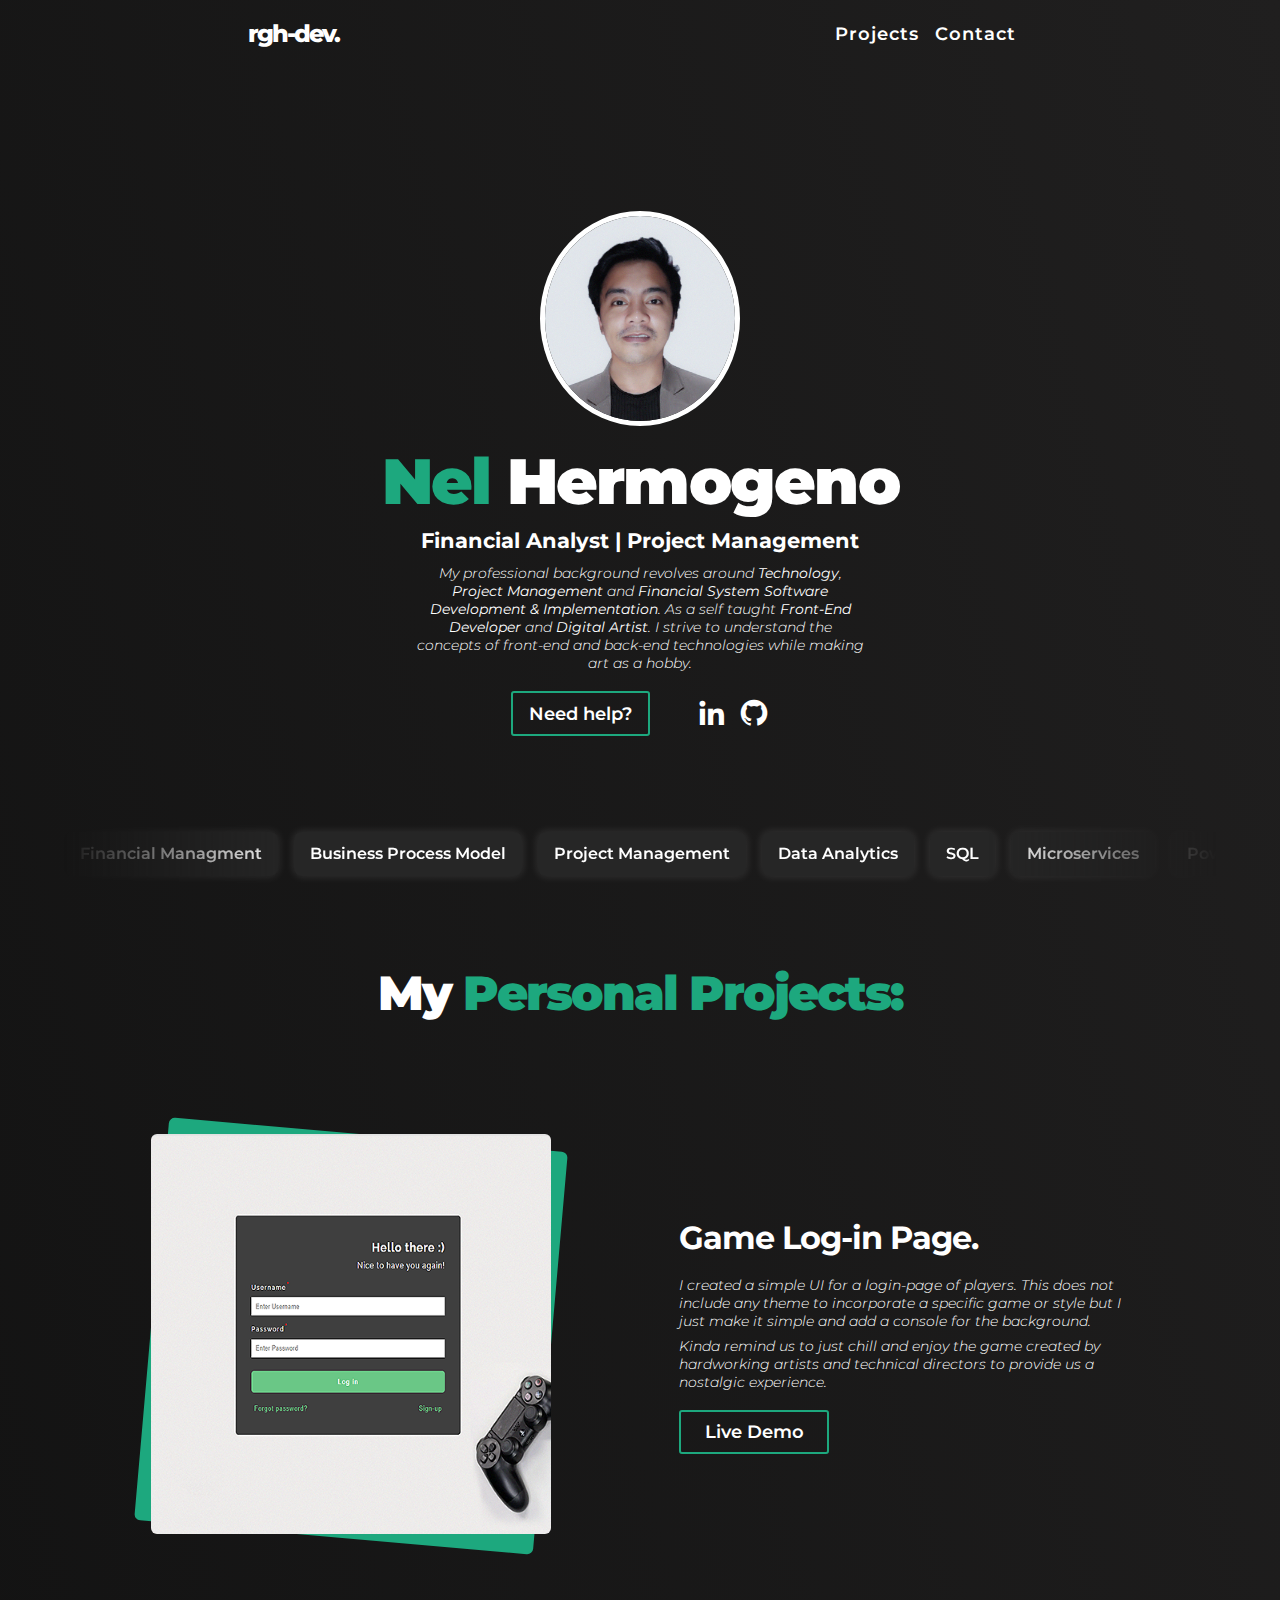
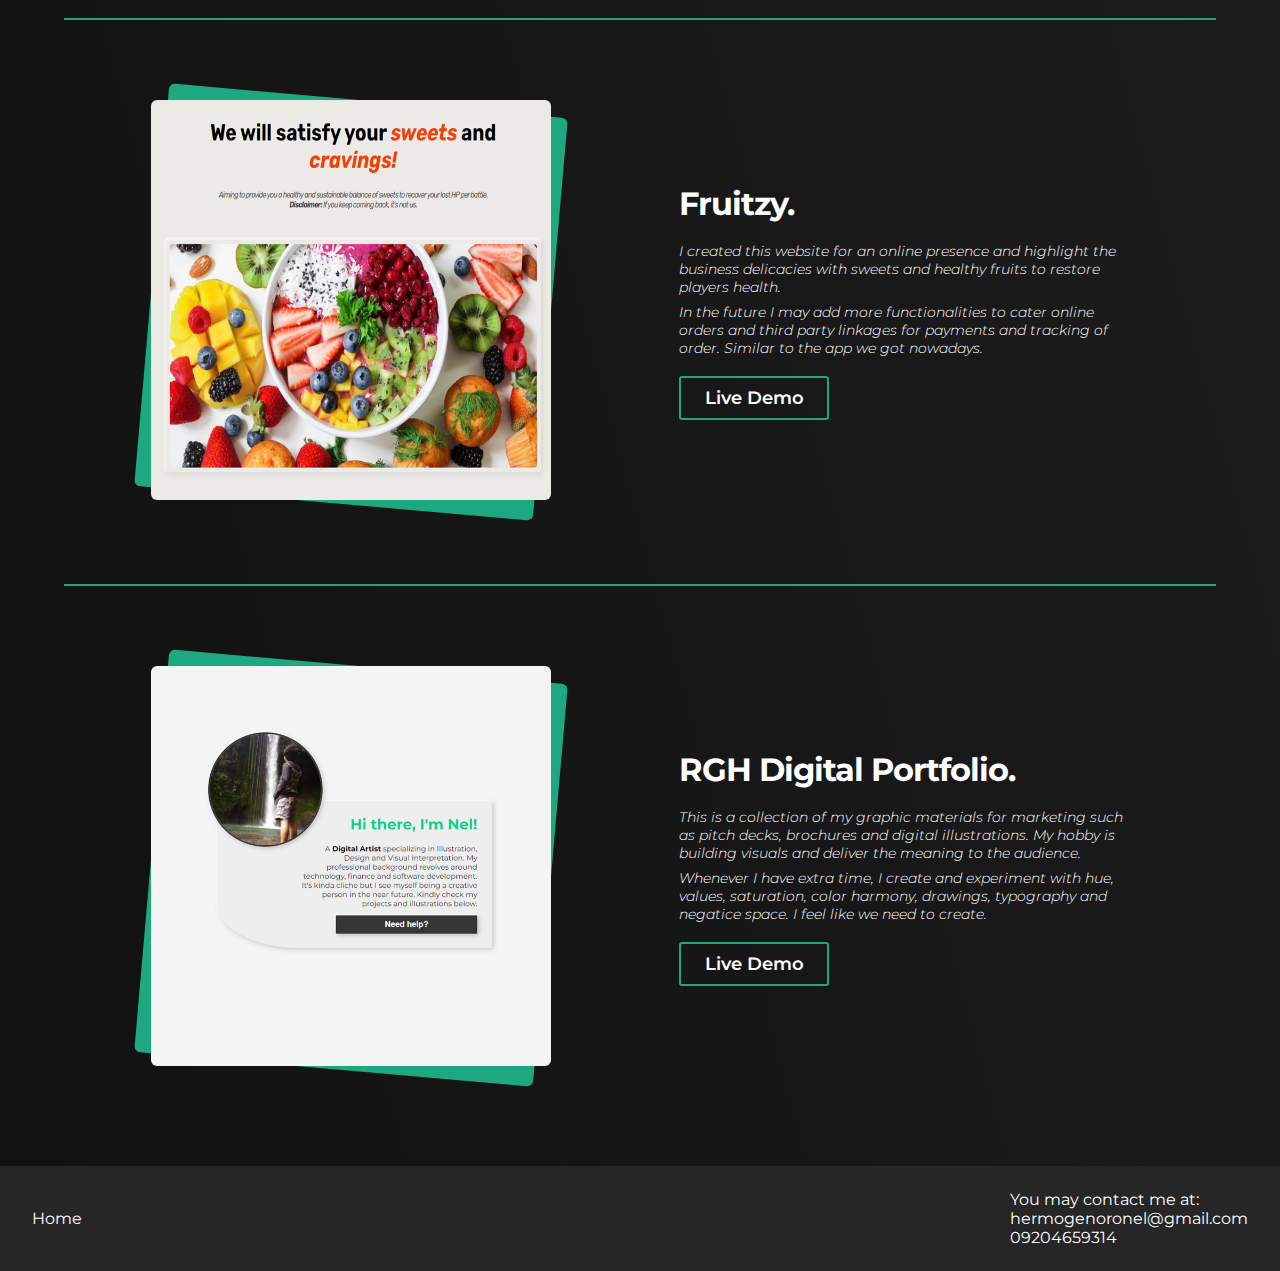
<file: index.html>
<!DOCTYPE html>
<html lang="en">
<head>
    <meta charset="UTF-8">
    <meta name="viewport" content="width=device-width, initial-scale=1.0">
    <link rel="stylesheet" href="styles.css">
    <title>RGH-Main-Portfolio</title>
    <link href='https://unpkg.com/boxicons@2.1.4/css/boxicons.min.css' rel='stylesheet'>
    <link rel="stylesheet" href="https://fonts.googleapis.com/css2?family=Material+Symbols+Outlined:opsz,wght,FILL,GRAD@24,400,0,0" />
    <link rel="stylesheet" href="https://fonts.googleapis.com/css2?family=Material+Symbols+Outlined:opsz,wght,FILL,GRAD@24,400,0,0" />

</head>
<body>
    <main>
        <header>
            <nav>
            <a href="#" class="rgh">rgh-dev.</a>
            <ul class="navlinks">
                <li class="hide"><a href="#projects">Projects</a></li>
                <li class="hide"><a href="#contact">Contact</a></li>
                <li onclick="showSidebar()">
                    <span class="material-symbols-outlined menu">menu</span>
                </li>
            </ul>
            <ul class="sidebar-links">
                <li onclick="hideSidebar()">
                    <span class="material-symbols-outlined close">close</span>
                </li>
                <li><a href="#projects" onclick="hideSidebar()">Projects</a></li>
                <li><a href="#contact" onclick="hideSidebar()">Contact</a></li>
            </ul>
            </nav>
        </header>
        <div class="herocontent">
            <img src="imgs/pic.png" alt="nel" class="hero-img">
            <h1 class="name"><span>Nel</span> Hermogeno</h1>
            <p class="title"><b>Financial Analyst | Project Management</b></p>
            <p class="desc">My professional background revolves around <b>Technology</b>, <b>Project Management</b> and <b>Financial System Software Development & Implementation</b>. As a self taught <b>Front-End Developer</b> and <b>Digital Artist</b>. I strive to understand the concepts of front-end and back-end technologies while making art as a hobby.</p>
            <div class="herosocials">
                <a href="#" class="needhelp">Need help?</a>
                <div class="socials">
                    <a href="https://www.linkedin.com/in/rghnel/"><i class='bx bxl-linkedin'></i></a>
                    <a href="https://github.com/rgh-dev?tab=repositories"><i class='bx bxl-github'></i></a>
                </div>
            </div>
        </div>
        <section class="skillset">
            <div class="scroller reveal" data-speed="slow" data-direction="left">
                <ul class="tag-list scroller__inner">
                    <li>Financial Managment</li>
                    <li>Business Process Model</li>
                    <li>Project Management</li>
                    <li>Data Analytics</li>
                    <li>SQL</li>
                    <li>Microservices</li>
                    <li>Power BI</li>
                    <li>HTML5</li>
                    <li>CSS</li>
                    <li>JavaScript</li>
                    <li>Web Development</li>
                    <li>Graphic Artist</li>
                    <li>Photoshop</li>
                </ul>
            </div>
        </section>
    </main>
    <section id="projects">
        <h1 class="projects-title">My <span>Personal Projects:</span></h1>
        <div class="project-cont">
            <div class="project-img">
                <img src="projects-thumbnail/login-page.png" alt="login-page">
            </div>
            <div class="project-content">
                <h1 class="title">Game Log-in Page.</h1>
                <p class="desc">I created a simple UI for a login-page of players. This does not include any theme to incorporate a specific game or style but I just make it simple and add a console for the background.</p>
                <p class="desc">
                Kinda remind us to just chill and enjoy the game created by hardworking artists and technical directors to provide us a nostalgic experience.
                </p>
                <a href="projects/project-1/index.html" class="demo">Live Demo</a>
            </div>
        </div>
        <div class="hr"></div>
        <div class="project-cont two">
            <div class="project-img">
                <img src="projects-thumbnail/fruitzy.png" alt="fruitzy">
            </div>
            <div class="project-content">
                <h1 class="title">Fruitzy.</h1>
                <p class="desc">I created this website for an online presence and highlight the business delicacies with sweets and healthy fruits to restore players health.</p>
                <p class="desc">
                In the future I may add more functionalities to cater online orders and third party linkages for payments and tracking of order. Similar to the app we got nowadays.
                </p>
                <a href="projects/project-2/index.html" class="demo">Live Demo</a>
            </div>
        </div>
        <div class="hr"></div>
        <div class="project-cont">
            <div class="project-img">
                <img src="projects-thumbnail/artist-portfolio.png" alt="rgh-artist-portfolio">
            </div>
            <div class="project-content">
                <h1 class="title">RGH Digital Portfolio.</h1>
                <p class="desc">This is a collection of my graphic materials for marketing such as pitch decks, brochures and digital illustrations. My hobby is building visuals and deliver the meaning to the audience.</p>
                <p class="desc">Whenever I have extra time, I create and experiment with hue, values, saturation, color harmony, drawings, typography and negatice space. I feel like we need to create.</p>
                <a href="projects/project-3/index.html" class="demo">Live Demo</a>
            </div>
        </div>
    </section>
    <footer>
        <ul>
            <li><a href="#">Home</a></li>
        </ul>
        <div id="contact">
            <p>You may contact me at:</p>
            <p>hermogenoronel@gmail.com</p>
            <p>09204659314</p>
        </div>
    </footer>

    <script src="index.js"></script>
</body>
</html>
</file>
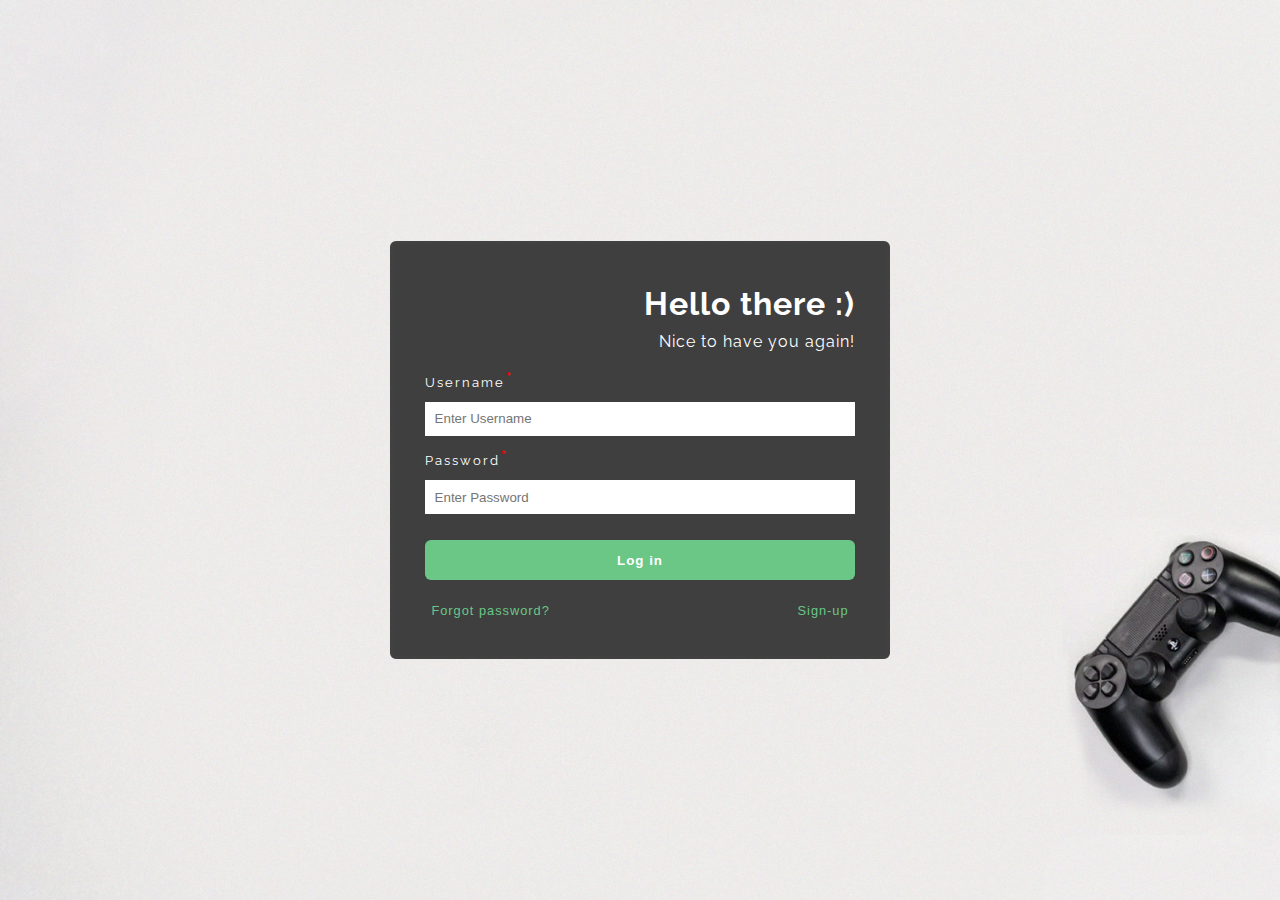
<file: projects/project-1/index.html>
<!DOCTYPE html>
<html lang="en">
<head>
    <meta charset="UTF-8">
    <meta name="viewport" content="width=device-width, initial-scale=1.0">
    <link rel="stylesheet" href="styles.css">
    <title>Login Page</title>
    <script type="text/javascript" src="index.js" sync></script>
</head>
<body>
    <section class="container">
        <div class="login-wrapper">
            <form action="/action_page.php" method="post" class="main-form">
                <h1>Hello there :)</h1>
                <p>Nice to have you again!</p>
    
                <label for="login-username">Username<span class="required">*</span></label>
                <input type="text" placeholder="Enter Username" id="login-username" autocomplete="on" required>
                
                <label for="login-password">Password<span class="required">*</span></label>
                <input type="password" placeholder="Enter Password" id="login-password" autocomplete="on" required>
    
                <button type="submit" class="lgn-btn">Log in</button>
            </form>
            <div class="signup-container">
                <!-- modal buttons-->
                <button id="forgot-password">Forgot password?</button>
                <button id="signup">Sign-up</button>
            </div>
        </div>
          
        <!-- forgot password modal -->
        <div id="forgot-password-modal">
            <div class="forgot-password-modal-content">
                <span class="close"><h4>X</h4></span>
                <form action="/action_page.php" method="post">
                    <label for="forgot-password-email">Email<span class="required">*</span></label>
                    <input type="text" placeholder="Enter Email" id="forgot-password-email" autocomplete="on" required>
            
                    <button type="submit">Reset Password</button>
                    <p>Note: For security, we will send an email to your email address to reset your password.</p>
                </form>
            </div>
        </div>

        <!-- signup modal-->
        <div id="signup-modal">
            <div class="signup-modal-content">
                <span class="close"><h4>X</h4></span>
                <form action="/action_page.php" method="post">
                    <label for="signup-username">Username<span class="required">*</span></label>
                    <input type="text" placeholder="Enter your username" id="signup-username" required>

                    <label for="signup-password">Password<span class="required">*</span></label>
                    <input type="text" placeholder="Enter your password" id="signup-password" required>

                    <label for="signup-email">Email<span class="required">*</span></label>
                    <input type="text" placeholder="Enter your Email" id="signup-email" required>
                    
                    <button type="submit">Register</button>
                    <p>Note: Please verify your account upon registration. An email will be sent to the email you provided.</p>
                </form>
            </div>
    </section>
</body>
</html>
</file>
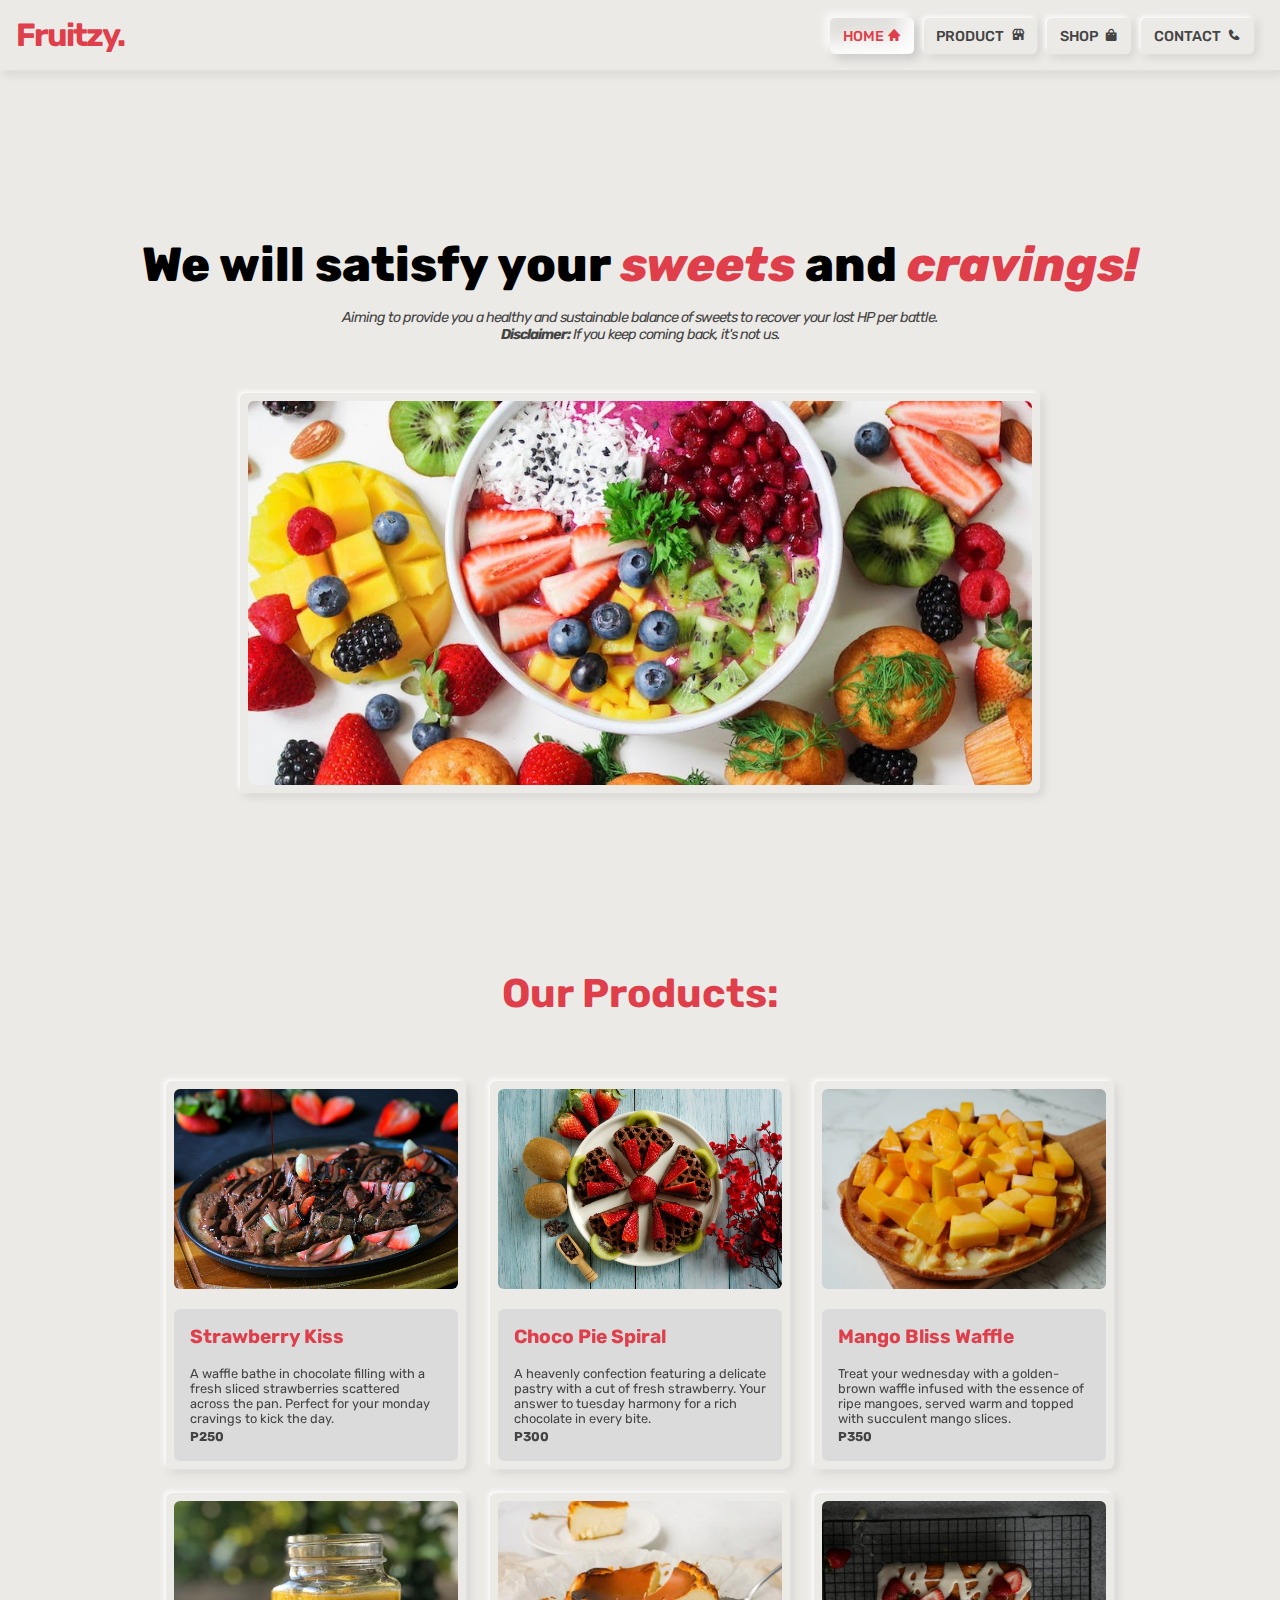
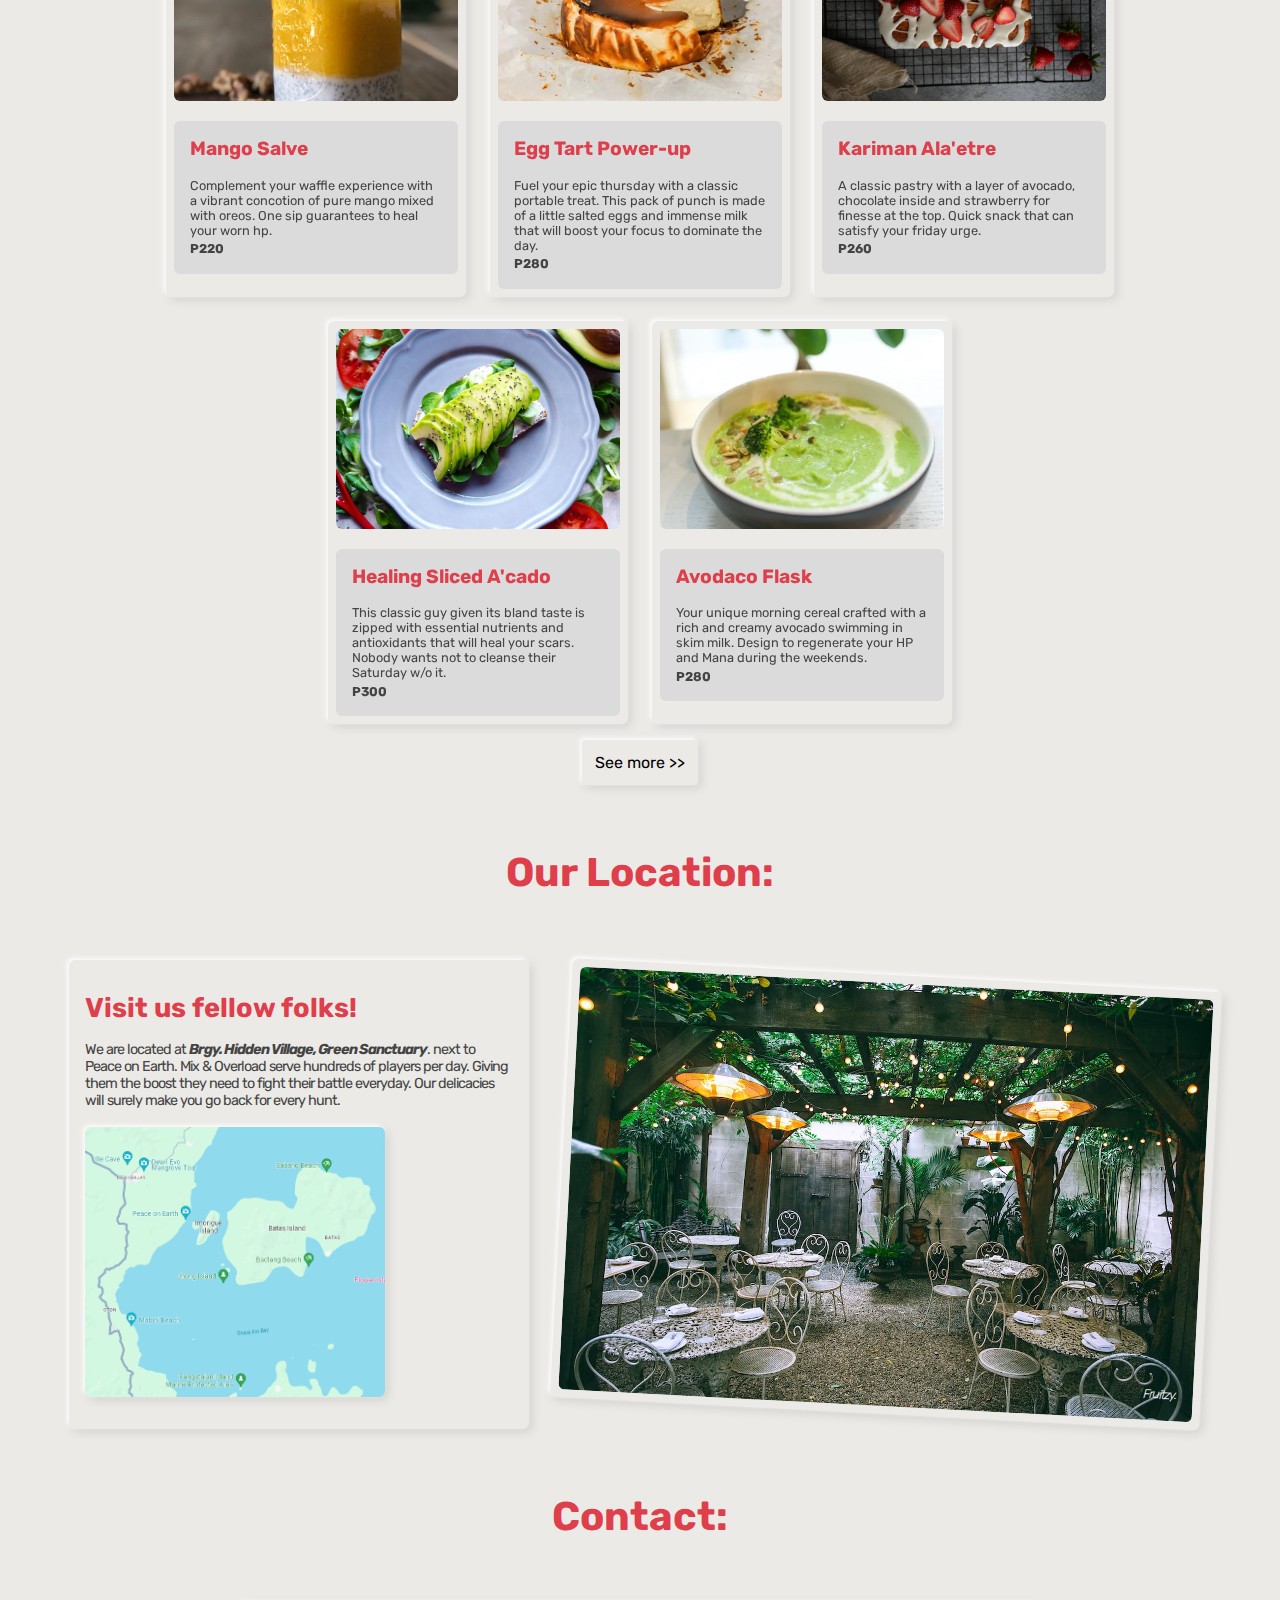
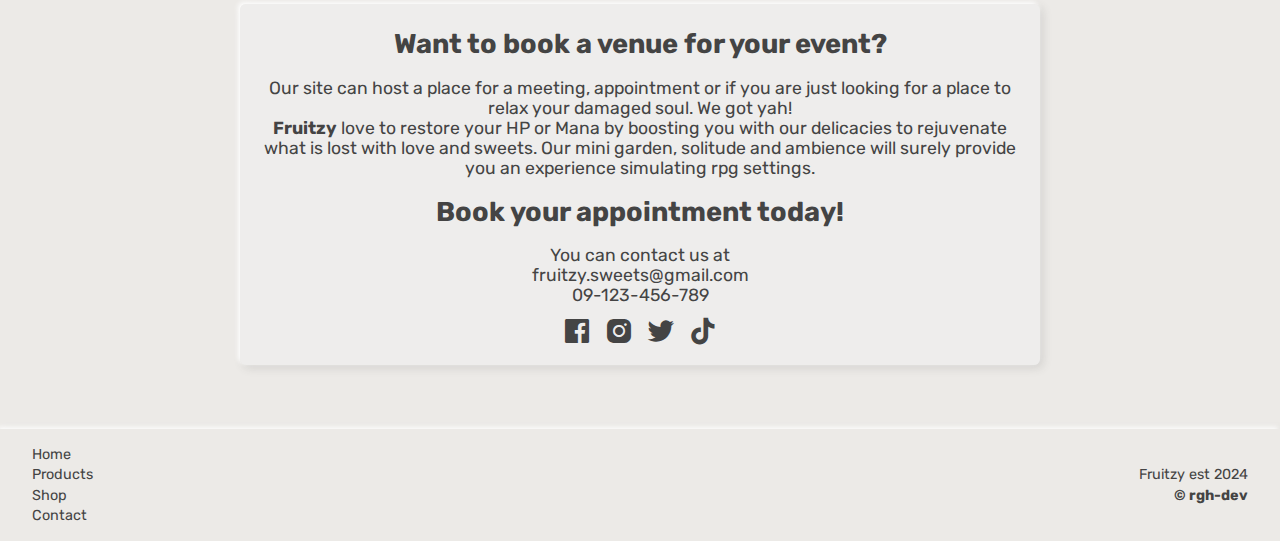
<file: projects/project-2/index.html>
<!DOCTYPE html>
<html lang="en">
<head>
    <meta charset="UTF-8">
    <meta name="viewport" content="width=device-width, initial-scale=1.0">
    <title>Fruitzy - Sweets and Health</title>
    <link rel="stylesheet" href="styles/nav.css">
    <link rel="stylesheet" href="styles/section.css">
    <link href='https://unpkg.com/boxicons@2.1.4/css/boxicons.min.css' rel='stylesheet'>
</head>
<body>
    <header>
        <nav>
            <h1>Fruitzy.</h1>
            <ul class="menu-links">
                <li><a href="#" class="active">HOME<i class='bx bxs-home'"></i></a></li>
                <li><a href="#products">PRODUCT <i class='bx bxs-store'></i></a></li>
                <li><a href="#shop">SHOP <i class='bx bxs-shopping-bag'></i></a></li>
                <li><a href="#contact">CONTACT <i class='bx bxs-phone'></i></a></li>
                <li onclick="toggleSidebar()">
                    <i class='bx bx-menu'></i>
                </li>
            </ul>
            <ul class="sidebar-links" id="sidebar-links">
                <li onclick="toggleSidebar()">
                    <i class='bx bx-x'></i>
                </li>
                <li><a href="#">HOME</a></li>
                <li><a href="#products">PRODUCT</a></li>
                <li><a href="#shop">SHOP</a></li>
                <li><a href="#contact">CONTACT</a></li>
            </ul>
        </nav>
    </header>
    <section id="hero">
        <div class="hero-container-into">
            <h1>We will satisfy your <span>sweets</span> and <span>cravings!</span></h1>
            <p><i>Aiming to provide you a healthy and sustainable balance of sweets to recover your lost HP per battle.<br><b>Disclaimer:</b> If you keep coming back, it's not us.</i></p>
        </div>
        <div class="hero-container">
            <img src="imgs/fruits.jpeg" alt="fruits">
        </div>
    </section>
    <section id="products">
        <h1 class="products-title">Our Products:</h1>
        <div class="products-container">
            <div class="products-container-img">
                <img src="imgs/products/product-1.jpeg" alt="1">
                <div class="img-desc">
                    <h2>Strawberry Kiss</h2>
                    <p>A waffle bathe in chocolate filling with a fresh sliced strawberries scattered across the pan. Perfect for your monday cravings to kick the day.</p>
                    <p><b>P250</b></p>
                </div>
            </div>
            <div class="products-container-img">
                <img src="imgs/products/product-2.jpeg" alt="2">
                <div class="img-desc">
                    <h2>Choco Pie Spiral</h2>
                    <p>A heavenly confection featuring a delicate pastry with a cut of fresh strawberry. Your answer to tuesday harmony for a rich chocolate in every bite.</p>
                    <p><b>P300</b></p>
                </div>
            </div>
            <div class="products-container-img">
                <img src="imgs/products/product-3.PNG" alt="3">
                <div class="img-desc">
                    <h2>Mango Bliss Waffle</h2>
                    <p>Treat your wednesday with a golden-brown waffle infused with the essence of ripe mangoes, served warm and topped with succulent mango slices.</p>
                    <p><b>P350</b></p>
                </div>
            </div>
            <div class="products-container-img">
                <img src="imgs/products/product-4.jpeg" alt="4">
                <div class="img-desc">
                    <h2>Mango Salve</h2>
                    <p>Complement your waffle experience with a vibrant concotion of pure mango mixed with oreos. One sip guarantees to heal your worn hp.</p>
                    <p><b>P220</b></p>
                </div>
            </div>
            <div class="products-container-img">
                <img src="imgs/products/product-5.PNG" alt="5">
                <div class="img-desc">
                    <h2>Egg Tart Power-up</h2>
                    <p>Fuel your epic thursday with a classic portable treat. This pack of punch is made of a little salted eggs and immense milk that will boost your focus to dominate the day.</p>
                    <p><b>P280</b></p>
                </div>
            </div>
            <div class="products-container-img">
                <img src="imgs/products/product-6.PNG" alt="6">
                <div class="img-desc">
                    <h2>Kariman Ala'etre</h2>
                    <p>A classic pastry with a layer of avocado, chocolate inside and strawberry for finesse at the top. Quick snack that can satisfy your friday urge.</p>
                    <p><b>P260</b></p>
                </div>
            </div>
            <div class="products-container-img">
                <img src="imgs/products/product-7.PNG" alt="7">
                <div class="img-desc">
                    <h2>Healing Sliced A'cado</h2>
                    <p>This classic guy given its bland taste is zipped with essential nutrients and antioxidants that will heal your scars. Nobody wants not to cleanse their Saturday w/o it.</p>
                    <p><b>P300</b></p>
                </div>
            </div>
            <div class="products-container-img">
                <img src="imgs/products/product-8.PNG" alt="8">
                <div class="img-desc">
                    <h2>Avodaco Flask</h2>
                    <p>Your unique morning cereal crafted with a rich and creamy avocado swimming in skim milk. Design to regenerate your HP and Mana during the weekends.</p>
                    <p><b>P280</b></p>
                </div>
            </div>
        </div>
        <div class="see-more">
            <a href="#">See more >></a>
        </div>
    </section>
    <section id="shop">
        <h1 class="shop-title">Our Location:</h1>
        <div class="shop-container">
            <div class="shop-container-left">
                <h1>Visit us fellow folks!</h1>
                <p>We are located at <b><i>Brgy. Hidden Village, Green Sanctuary</i></b>. next to Peace on Earth. Mix & Overload serve hundreds of players per day. Giving them the boost they need to fight their battle everyday. Our delicacies will surely make you go back for every hunt.</p>
                <div class="shop-location-container">               
                    <img src="imgs/shop-loc.PNG" alt="shop-location" class="shop-location">
                </div>
            </div>
            <div class="shop-container-right">
                <img src="imgs/shop.jpeg" alt="shop" class="shop">
                <p class="shop-name">Fruitzy.</p>
            </div>
        </div>
    </section>
    <section id="contact">
        <h1 class="contact-title">Contact:</h1>
        <div class="contact-container">
            <h1>Want to book a venue for your event?</h1>
            <p>Our site can host a place for a meeting, appointment or if you are just looking for a place to relax your damaged soul. We got yah!<br>
            <b>Fruitzy</b> love to restore your HP or Mana by boosting you with our delicacies to rejuvenate what is lost with love and sweets. Our mini garden, solitude and ambience will surely provide you an experience simulating rpg settings.
            </p>
            <h1>Book your appointment today!</h1>
            <p>You can contact us at<br>fruitzy.sweets@gmail.com<br>09-123-456-789</p>
            <div class="socials">
                <a href="#"><i class='bx bxl-facebook-square'></i></a>
                <a href="#"><i class='bx bxl-instagram-alt'></i></a>
                <a href="#"><i class='bx bxl-twitter'></i></a>
                <a href="#"><i class='bx bxl-tiktok'></i></a>
            </div>
        </div>
        <footer>
            <ul>
                <li><a href="#">Home</a></li>
                <li><a href="#products">Products</a></li>
                <li><a href="#shop">Shop</a></li>
                <li><a href="#contact">Contact</a></li>
            </ul>
            <div>
                <p>Fruitzy est 2024</p>
                <p><b>&copy rgh-dev</b></p>

            </div>
        </footer>
    </section>
    <script src="index.js"></script>
</body>
</html>
</file>
<file: styles.css>
@import url('https://fonts.googleapis.com/css2?family=Madimi+One&family=Montserrat:ital,wght@0,100..900;1,100..900&family=Rubik:ital,wght@0,300..900;1,300..900&display=swap');

:root {
    --font: "Montserrat", sans-serif;
    --c1: #fff;
    --c2: #262626;
    --c3: #1da87e;
    --b-in: -5px -5px 10px #ffffffc5,
    5px  5px 10px rgba(70,70,70,0.2),
    inset -10px -10px 20px #fff,
    inset 10px  10px 20px rgba(70, 70, 70, 0.2);
    --b-out: -2px -2px 5px #fff,
    3px 3px 10px rgba(70,70,70,0.3);
    --bg: linear-gradient(75deg, #111111, #201f1f);
}
*, *::before, *::after {
    box-sizing: border-box;
    margin: 0; padding: 0;
}

.animation {
    animation: fadeIn 0.5s ease-in-out;
}
body {
    background: var(--bg);
    font-family: var(--font);
    position: relative;
}
header {
    width: 100%;

}
header nav{
    display: flex;
    justify-content: space-around;
    align-items: center;
    padding: 1.2rem 0;
}

.rgh {
    text-decoration: none;
    color: var(--c1);
    font-size: 1.5rem;
    font-weight: 800;
    letter-spacing: -2px;
    transition: 0.4s ease;
}
.rgh:hover {
    color: var(--c3);
    transform: scale(1.1);
    letter-spacing: -1px;
}
.navlinks {
    list-style: none;
    display: flex;
    gap: 1rem;
}
.navlinks li a {
    text-decoration: none;
    font-weight: 600;
    font-size: 1.1rem;
    letter-spacing: 1px;
    color: var(--c1);
    transition: 1s ease;
    position: relative;
}
.navlinks li a::before {
    content: "";
    position: absolute;
    left: 0;
    bottom: -6px;
    width: 0%;
    height: 2px;
    background-color: var(--c3);
    transition: 0.3s ease;
}
.navlinks li a:hover::before {
    width: 100%;
}
.material-symbols-outlined.menu {
    display: none;
    color: white;
}
@keyframes fadeIn {
    0%,100%{
        opacity: 0;
        filter: blur(1px);
        transform: scale(0.8, 1.1);
    }
    100% {
        opacity: 1;
        filter: blur(0);
        transform: scale(1);
    }
}
.sidebar-links {
    position: fixed;
    top: 0;
    left: 0;
    height: 100%;
    width: 100%;
    z-index: 999;
    background-color: #262626ce;
    backdrop-filter: blur(5px);
    display: none;
    list-style-type: none;
    flex-direction: column;
    justify-content: center;
    align-items: center;
    text-align: center;
    gap: 0.5rem;
}
.sidebar-links li, .sidebar-links li a {
    width: 100%;
    display: block;
    color: var(--c1);
    font-size: 1.5rem;
    text-decoration: none;
    font-weight: 500;
}
.sidebar-links li a {
    padding: 0.5rem 0;
    transition: 0.3s ease;
}
.sidebar-links li a:hover {
    font-weight: 800;
    letter-spacing: 1px;
    transition: 0.3s ease;
}
.material-symbols-outlined.close {
    font-size: 2rem;
    font-weight: 600;
    transition: 0.3s ease;
    cursor: pointer;
}
.material-symbols-outlined.close:hover {
    font-size: 2.1rem;
}

/* main */
main {
    min-height: 100vh;

}
.herocontent {
    color: var(--c1);
    display: flex;
    flex-direction: column;
    justify-content: center;
    align-items: center;
    text-align: center;
    width: clamp(300px, 90vw, auto);
    padding: 1rem;
    margin-top: 7rem;
}

.hero-img{
    width: clamp(150px, 100%, 200px);
    border-radius: 50%;
    border: 5px solid var(--c1);
    height: auto;
    margin: 1rem 0;
}
.herocontent h1 {
    font-size: clamp(2.5rem, 10vw, 4rem);
    letter-spacing: -2px;
    font-weight: 900;
}
.name span {
    color: var(--c3);
}
.name {
    margin-bottom: 0.5rem;
}
.title {
    font-size: clamp(1.1rem, 4vw, 1.3rem);
    margin-bottom: 0.5rem;
}
.desc {
    margin: 0.2rem 0;
    font-size: clamp(0.8rem, 2vw, 0.9rem);
    font-weight: 300;
    width: clamp(300px, 80vw, 450px);
    font-style: italic;
}
.needhelp, .demo {
    padding: 0.6rem 1rem;
    font-size: 1.1rem;
    font-weight: 600;
    color: var(--c1);
    border-radius: 3px;
    text-decoration: none;
    max-width: 150px;
    text-align: center;
    border: 2px solid var(--c3);
    position: relative;
    transition: 0.3s ease;
}
.needhelp:hover, .demo:hover {
    background-color: var(--c3);
}
.herosocials {
    display: flex;
    gap: 40px;
    align-items: center;
    margin-top: 1rem;
}
.socials a i, .material-symbols-outlined.pdf {
    font-size: 2rem;
    margin-left: 6px;
    color: var(--c1);
    transition: 0.3s ease;
}
.socials a i:hover, .material-symbols-outlined.pdf:hover {
    color: var(--c3);
}
/* skillset */
.skillset {
    display: flex;
    justify-content: center;
    margin-top: 4rem;
}
.tag-list {
    margin: 0;
    padding-inline: 0;
    list-style: none;
}
.tag-list li {
    padding: 0.8rem 1rem;
    /*background-color: rgb(75, 75, 75);*/
    background-color: var(--c2);
    color: var(--c1);
    border-radius: 0.5rem;
    font-weight: 600;
    box-shadow: 0 0 10px #ffffff21;
}
.scroller {
    max-width: 90%;
}
.scroller__inner {
    padding-block: 1rem;
    display: flex;
    flex-wrap: wrap;
    gap: 1rem;
}
.scroller[data-animated="true"] {
    overflow: hidden;
    -webkit-mask: linear-gradient(
      90deg,
      transparent,
      white 20%,
      white 80%,
      transparent
    );
    mask: linear-gradient(90deg, transparent, white 20%, white 80%, transparent);
}
  
.scroller[data-animated="true"] .scroller__inner {
    width: max-content;
    flex-wrap: nowrap;
    animation: scroll var(--_animation-duration, 40s)
      var(--_animation-direction, forwards) linear infinite;
}
  
  .scroller[data-direction="right"] {
    --_animation-direction: reverse;
  }
  
  .scroller[data-direction="left"] {
    --_animation-direction: forwards;
  }
  
  .scroller[data-speed="fast"] {
    --_animation-duration: 20s;
  }
  
  .scroller[data-speed="slow"] {
    --_animation-duration: 40s;
  }
  
  @keyframes scroll {
    to {
      transform: translate(calc(-50% - 0.5rem));
    }
  }

/* PROJECTS */
#projects {
    min-height: 100vh;
    margin: 0 auto;
    width: 90%;
}
.projects-title, .about {
    padding: 4rem 0 6rem;
    font-size: clamp(2rem, 5vw, 3rem);
    text-align: center;
    letter-spacing: -2px;
    font-weight: 900;
    color: var(--c1);
}
.projects-title span {
    color: var(--c3);
}
.project-cont {
    display: flex;
    flex-wrap: wrap;
    padding: 1rem;
    column-gap: 8rem;
    row-gap: 4rem;
    justify-content: center;
    align-items: center;
}
.project-img {
    width: 400px;
    position: relative;
    cursor: pointer;
    transition: 0.3s ease;
}
.project-img::before {
    content: " ";
    position: absolute;
    height: 100%;
    width: 100%;
    transform: rotate(5deg);
    background-color: var(--c3);
    z-index: -1;
    border-radius: 6px;
    transition: 0.3s ease;
}
.project-img img {
    width: 100%;
    border-radius: 6px;
}
.project-img:hover {
    transform: scale(1.02);
}
.project-img:hover::before {
    transform: rotate(-5deg) scale(1);
}
.project-content {
    display: flex;
    flex-direction: column;
}

.project-content .title {
    font-size: clamp(1.5rem, 5vw, 2rem);
    color: var(--c1);
    letter-spacing: -1px;
    position: relative;
    margin-bottom: 1rem;
}
.project-content .desc {
    color: var(--c1);
    font-weight: 300;
    font-style: italic;
}
.project-content .demo {
    margin-top: 1rem;
}
.hr {
    margin: 4rem 0;
    height: 2px;
    background-color: var(--c3);
}
#about {
    min-height: 100vh;
}

footer {
    padding: 1.5rem 2rem;
    width: 100%;
    margin-top: 5rem;
    display: flex;
    display: flex;
    justify-content: space-between;
    align-items: center;
    background-color: var(--c2);
}
footer ul {
    list-style: none;

}
footer a {
    font-size: 1rem;
    font-weight: 400;
    color: var(--c1);
    text-decoration: none;
    transition: 0.3s ease;
}
footer a:hover {
    color: var(--c3);
    font-weight: 600;
    letter-spacing: 1px;
}
footer a.active {
    color: var(--c3);
    font-weight: 500;
    font-size: 1.3rem;
}
#contact {
    font-size: 1rem;
    font-weight: 400;
    color: var(--c1);
}

@media screen and (max-width:800px) {
    .hide {
        display: none !important; 
    }
    .material-symbols-outlined.menu {
        display: flex;
        font-size: 2rem;
        cursor: pointer;
    }

}
</file>
<file: projects/project-1/styles.css>
@import url('https://fonts.googleapis.com/css2?family=Raleway:ital,wght@0,100..900;1,100..900&display=swap');

:root {
    --black: #3f3f3f;
    --white: white;
    --accent: rgb(106, 199, 134);
    --accent-hover: rgb(41, 224, 96);
    --font: 'Raleway', serif;
    --f1-size: clamp(2rem, 4vw + 1rem, 3rem);
    --f2-size: clamp(1rem, 4vw + 1rem, 2rem);
    --grad1: linear-gradient(75deg, rgb(219, 224, 214), rgb(183, 185, 162));
    --grad2: linear-gradient(180deg, rgb(26, 26, 26), rgb(51, 51, 51));
}
*, *::before, *::after {
    box-sizing: border-box;
    margin: 0;
    padding: 0;
}
#rgh {
    position: absolute;
    top: 20px;
    left: 20px;
}
#rgh img {
    width: 80px;
    height: 80px;
}

.container {
    height: 100vh;
    background: url(images/bg.png);
    background-size: cover;
    background-repeat: no-repeat;
    background-position: left;

    font-family: var(--font);
    display: flex;
    justify-content: center;
    align-items: center;
}
.login-wrapper {
    background-color: var(--black);
    width: clamp(350px, 50vw, 500px);
    padding: 2rem;
    border-radius: 6px;
    color: var(--white);
    border: 3px solid rgb(65, 65, 65);
    letter-spacing: 1px;
    animation: toRight 0.4s ease;
}
label, input {
    width: 100%;
}
label {
    letter-spacing: 2px;
    font-size: 0.8rem;
}
.login-wrapper .required {
    color: red;
    font-size: 1.3rem;
}
.login-wrapper h1 {
    margin: 0.6rem 0;
    text-align: right;
}
.login-wrapper p {
    margin: 0.6rem 0 1rem 0;
    text-align: right;
}
input {
    padding: 0.6rem;
    margin: 0.6rem 0;
    border: none;
    outline: none;
}
input:focus {
    background-color: rgb(231, 231, 231);
}
.login-wrapper .lgn-btn, .forgot-password-modal-content button {
    margin: 1rem 0;
    display: block;
    width: 100%;
    padding: 0.8rem;
    background-color: var(--accent);
    color: var(--white);
    outline: none;
    border: none;
    border-radius: 6px;
    cursor: pointer;
    letter-spacing: 1px;
    font-weight: 700;
    transition: 0.3s ease;
}
.login-wrapper .lgn-btn:hover {
    background-color: var(--accent-hover);
}

.signup-container {
    display: flex;
    justify-content: space-between;
}
.signup-container button { 
    border: none;
    background-color: transparent;
    color: var(--accent);
    padding: 0.4rem;
    font-size: 0.8rem;
    transition: 0.3s ease;
    letter-spacing: 1px;
}

.signup-container button:hover {
    cursor: pointer;
    color: var(--white);
}

/* Forgot Password */
#forgot-password-modal, #signup-modal {
    display: none;
    justify-content: center;
    align-items: center;
    position: absolute;
    background: #262626ee;
    z-index: 2;
    width: 100%;
    height: 100%;
}
.forgot-password-modal-content, .signup-modal-content {
    margin: 15% auto;
    width: clamp(350px, 50vw, 500px);
    padding: 2rem;
    border-radius: 6px;
    background: var(--grad2);
    color: var(--white);
    letter-spacing: 1px;
    border: 3px solid rgb(230, 230, 230);
    animation: toRight 0.4s ease;

}
.forgot-password-modal-content .required, .signup-modal-content .required {
    color: red;
    font-size: 1.3rem;
}
.forgot-password-modal-content button, .signup-modal-content button  {
    margin: 1rem 0;
    display: block;
    width: 100%;
    padding: 0.8rem;
    background-color: var(--accent);
    color: var(--white);
    outline: none;
    border: none;
    border-radius: 6px;
    cursor: pointer;
    letter-spacing: 1px;
    font-weight: 700;
    transition: 0.3s ease;
}
.forgot-password-modal-content button:hover, .signup-modal-content button:hover {
    background-color: var(--accent-hover);
}
.forgot-password-modal-content p, .signup-modal-content p {
    font-style: italic;
    font-size: 0.8rem;
}

.close {
    color: #aaa;
    display: flex;
    justify-content: right;
    text-align: right;
    font-size: 1.6rem;
    font-weight: 700;
    transition: 0.2s ease;
}
.close h4:hover,
.close h4:focus {
    color: var(--accent-hover);
    cursor: pointer;
    opacity: 0.6;
}


@keyframes toRight {
    0%{
        opacity: 0;
        transform: scale(0.4, 1.5);
    }
    100% {
        opacity: 1;
        transform: scale(1, 1);
    }
    
}
</file>
<file: projects/project-2/styles/nav.css>
@import url('https://fonts.googleapis.com/css2?family=Rubik:ital,wght@0,300..900;1,300..900&display=swap');

:root {
    --light: #fff;
    --dark: #444444;
    --blac: #262626;
    --c1: rgb(223, 62, 75);
    --f1: "Rubik", sans-serif;
    --border-in: -5px -5px 10px #ffffffc5,
                    5px  5px 10px rgba(70,70,70,0.2),
                    inset -10px -10px 20px #fff,
                    inset 10px  10px 20px rgba(70, 70, 70, 0.089);
    --border-out: -2px -2px 5px #fff,
    3px 3px 10px rgba(70,70,70,0.15);
}
*, *::before, *::after {
    box-sizing: border-box;
    margin: 0; padding: 0;
}
body {
    min-height: 100vh;
    background-color: #eceae7;
    font-family: var(--f1);
}
nav {
    width: 100%;
    padding: 1rem;
    display: flex;
    justify-content: space-between;
    align-items: center;
    box-shadow: var(--border-out);
}
nav h1 {
    color: var(--c1);
    font-size: 2rem;
    letter-spacing: -2px;
}
.menu-links {
    list-style-type: none;
    gap: 10px;
    display: flex;
}
.menu-links li a i {
    padding-left: 0.2rem;
}
.menu-links li a {
    text-decoration: none;
    padding: 0.6rem 0.8rem;
    box-shadow: var(--border-out);
    border-radius: 5px;
    color: var(--dark);
    font-family: var(--f1);
    font-size: 0.9rem;
    font-weight: 500;
    transition: 0.3s ease;
}
.menu-links li a:hover, .menu-links li a.active {
    color: var(--c1);
    box-shadow: var(--border-in);
}
.sidebar-links li a {
    text-decoration: none;
    padding: 0.9rem 0.5rem;
    color: var(--dark);
    font-family: var(--f1);
    font-size: 1.3rem;
    font-weight: 400;
}
.sidebar-links li a:hover {
    color: var(--dark);
}
.bx.bx-menu, .bx.bx-x {
    font-size: 2.5rem;
    cursor: pointer;
}
.bx.bx-x {
    color: var(--light);
}
.bx.bx-x:hover {
    color: var(--dark);
}
.bx.bx-menu {
    display: none;
}
.sidebar-links {
    position: fixed;
    top: 0;
    left: 0;
    height: 50%;
    width: 100%;
    z-index: 1;
    display: none;
    background-color: var(--c1);
    list-style-type: none;
    flex-direction: column;
    justify-content: center;
    align-items: center;
    text-align: center;
}
.sidebar-links li a{
    display: flex;
    align-items: center;
    width: 100%;
    font-weight: 500;
    display: block;
    color: var(--light);
    font-size: 1.2rem;
}
@media screen and (max-width:800px) {
    .menu-links li:not(:last-child) {
        display: none;
    }
    .bx.bx-menu {
        display: flex;
    }
    .sidebar-links.show {
        display: flex;
    }
}
</file>
<file: projects/project-2/styles/section.css>
*, *::before, *::after {
    box-sizing: border-box;
    margin: 0; padding: 0;
}
#hero {
    display: flex;
    justify-content: center;
    align-items: center;
    flex-direction: column;
    min-height: 100vh;
    padding: 1rem;
}
#hero .hero-container-into {
    margin-bottom: 3rem;
    text-align: center;
    max-width: 90%;
}
#hero h1 {
    font-size: clamp(2.5rem, 4vw, 3rem);
    line-height: 2.3rem;
    font-weight: 800;
}

#hero h1 span {
    color: var(--c1);
    font-style: italic;
}
#hero p {
    font-weight: 400;
    letter-spacing: -1px;
    margin-top: 1.5rem;
    font-size: clamp(0.9rem, 1vw, 1.2rem);
    color: var(--dark);
}
.hero-container {
    display: flex;
    justify-content: center;
    align-items: center;
    padding: 0.5rem;
    background-color: transparent;
    width: 50%; 
    width: clamp(320px, 100%, 800px);
    height: 400px;
    box-shadow: var(--border-out);
    border-radius: 6px;
    cursor: pointer;
    position: relative;
    transition: 0.5s ease;
}
.hero-container:hover {
    box-shadow: var(--border-in);
    filter: contrast(105%);
}
.hero-container img {
    border-radius: 6px;
    width: 100%; 
    height: 100%;
    object-fit: cover;
}

/* products */
#products {
    position: relative;
}
.products-title, .shop-title {
    font-size: 2.5rem;
    color: var(--c1);
    text-align: center;
} 
.products-title {
    margin-bottom: 4rem;
}
.products-container {
    display: flex;
    flex-wrap: wrap;
    justify-content: center;
    width: 90%;
    margin: 0 auto;
    gap: 1.5rem;
}
.products-container-img {
    padding: 0.5rem;
    max-width: 300px;
    box-shadow: var(--border-out);
    border-radius: 6px;
    cursor: pointer;
    filter: contrast(1);
    transition: 0.3s ease;
}
.products-container-img:hover {
    transform: scale(1.02);
}
.products-container-img img {
    width: 100%;
    height: 200px;
    margin-bottom: 1rem;
    object-fit: cover;
    border-radius: 6px;
}
.products-container-img h2 {
    font-size: 1.2rem;
    margin-bottom: 1rem;
    color: var(--c1);
}
.img-desc {
    padding: 1rem;
    background-color: rgb(219, 219, 219);
    border-radius: 6px;
}
.img-desc p {
    font-size: 0.8rem;
}
.see-more{
    display: flex;
    justify-content: center;
    margin-top: 1rem;
}
.see-more a {
    text-decoration: none;
    color: black;
    text-align: center;
    padding: 0.8rem;
    border-radius: 3px;
    transition: 0.3s ease;
    box-shadow: var(--border-out);
}
.see-more a:hover {
    color: var(--light);
    background-color: rgba(255, 68, 0, 0.603);
}

/* shop */
#shop {
    display: flex;
    flex-direction: column;
}

.shop-title {
    margin: 4rem 0;
}
.shop-container {
    display: flex;
    flex-wrap: wrap;
    justify-content: center;
    align-items: center;
    margin: 0 auto;
    max-width: 90%;
    gap: 2rem;
}
.shop-container-left {
    display: inherit;
    flex-direction: column;
    width: 40%;
    max-width: 500px;
    padding: 1rem;
    border-radius: 6px;
    box-shadow: var(--border-out);
 }
 .shop-container-left h1 {
    margin: 1rem 0;
    font-size: 1.7rem;
    color: var(--c1);
 }
 .shop-container-left p {
    font-size: 0.9rem;
    margin-bottom: 1rem;
    letter-spacing: -1px;
    font-weight: 400;
    color: var(--dark);
 }
.shop-location-container img {
    width: 100%;
    border-radius: 6px;
    object-fit: contain;
    box-shadow: var(--border-out);
    margin-bottom: 1rem;
}
.shop-location-container {
    max-width: 300px;
    width: 100%;
    display: flex;
}
.shop-container-right {
    width: clamp(300px, 100%, 650px);
    display: flex;
    align-items: center;
    justify-content: center;
    transform: rotate(3deg);
    cursor: pointer;
    border-radius: 6px;
    position: relative;
    padding: 0.5rem;
    box-shadow: var(--border-out);
    transition: 0.3s ease;
}
.shop {
    width: 100%;
    height: auto;
    border-radius: 6px;
}
.shop-container-right p{
    position: absolute;
    bottom: 25px;
    right: 25px;
    color: var(--light);
    letter-spacing: -1px;
    font-size: 0.8rem;
    font-style: italic;
    font-weight: 300;
}
.shop-container-right:hover {
    transform: rotate(0deg);
    box-shadow: var(--border-in);
}
#contact {
    display: flex;
    justify-content: center;    
    align-items: center;
    flex-direction: column;

}
.contact-container {
    display: flex;
    flex-direction: column;
    justify-content: center;
    align-items: center;
    width: clamp(300px, 80%, 800px);
    color: var(--dark);
    box-shadow: var(--border-out);
    border-radius: 6px;
    text-align: center;
    padding: 1rem;
    position: relative;
    background-color: #eeeeeea9;
}

.contact-title {
    margin: 4rem 0;
    color:var(--c1);
    font-size: 2.5rem;
}
.contact-container h1 {
    font-size: 1.7rem;
}
.contact-container h1, .contact-container p {
    margin: 0.5rem;
}
.contact-container p {
    font-size: 1.1rem;
}
.socials {
    display: flex;
    justify-content: space-around;
    gap: 10px;

}
.socials i {
    font-size: 2rem;
    color: var(--dark);
    transition: 0.3s ease;
}
.socials i:hover {
   color: var(--c1);
}

footer {
    display: flex;
    align-items: center;
    justify-content: space-between;
    gap: 20px;
    margin-top: 4rem;
    width: 100%;
    padding: 1rem 2rem;
    box-shadow: var(--border-out);
}
footer ul {
    list-style: none;
}
footer ul li, div > p {
    padding: 0.1rem 0;
    font-size: 0.9rem;
    color: var(--dark);
}
footer ul li a {
    text-decoration: none;
    color: var(--dark);
    font-weight: 400;
}
footer > div {
    text-align: right;
}
.rgh {
    font-size: 1.6rem;
}
.rgh i:hover, footer ul li a:hover{
    color: var(--c1);
    transition: 0.3s ease;
}


@media screen and (max-width: 1200px) {
    .shop-container-left {
        width: 100%;
        justify-content: center;
        align-items: center;
    }
}
@media screen and (max-width: 600px) {
    .shop-container-right {
        width: 100%;
    }
    #shop {
        padding: 1rem;
    }
}
</file>
